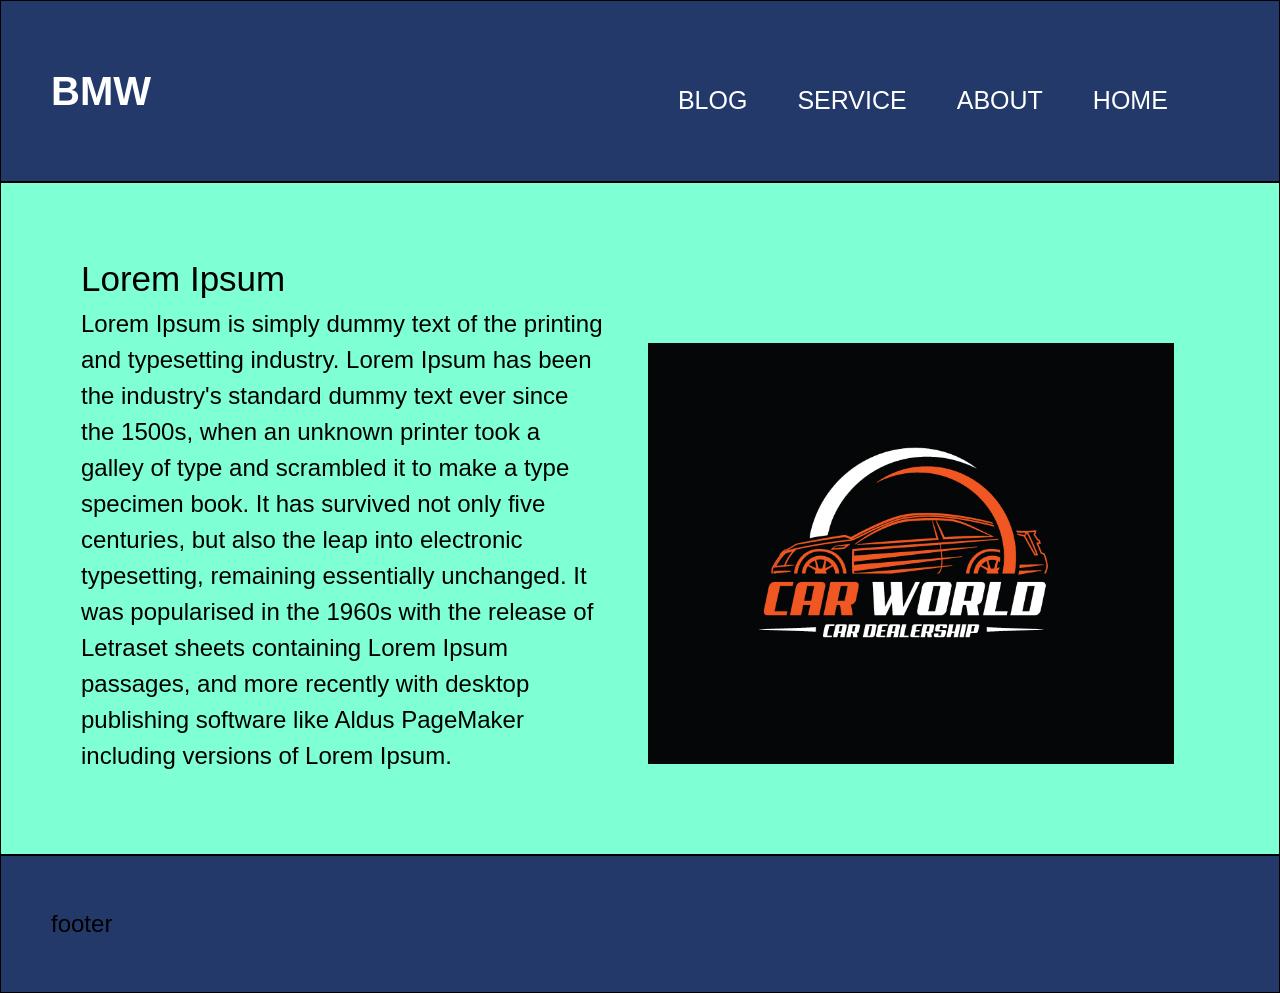
<file: block-BHaaax/index.html>
<!DOCTYPE html>
<html lang="en">
<head>
    <meta charset="UTF-8">
    <meta http-equiv="X-UA-Compatible" content="IE=edge">
    <meta name="viewport" content="width=device-width, initial-scale=1.0">
    <title>Blog Page Exercise</title>
    <link rel="stylesheet" href="style.css">
</head>
<body>
    <header class="header">
        <div class="logo">BMW</div>
           <nav>
               <a class="a" href="#">HOME</a>
               <a class="a" href="#">ABOUT</a>
               <a class="a" href="#">SERVICE</a>
               <a class="a" href="#">BLOG</a>
            </nav>  
    </header>
    <main>
        <div class="article">
            <section class="section1">
                <h2 class="h2">Lorem Ipsum</h2>
                <p>Lorem Ipsum is simply dummy text of the printing and typesetting industry. Lorem Ipsum has been the industry's standard dummy text ever since the 1500s, when an unknown printer took a galley of type and scrambled it to make a type specimen book. It has survived not only five centuries, but also the leap into electronic typesetting, remaining essentially unchanged. It was popularised in the 1960s with the release of Letraset sheets containing Lorem Ipsum passages, and more recently with desktop publishing software like Aldus PageMaker including versions of Lorem Ipsum.</p>
            </section>
            <section class="section2" >
                <img src="L975725-20170505133348.jpg">
            </section>
        </div>
    </main>
    <footer>
        <p>footer</p>
    </footer>   
</body>
</html>
</file>
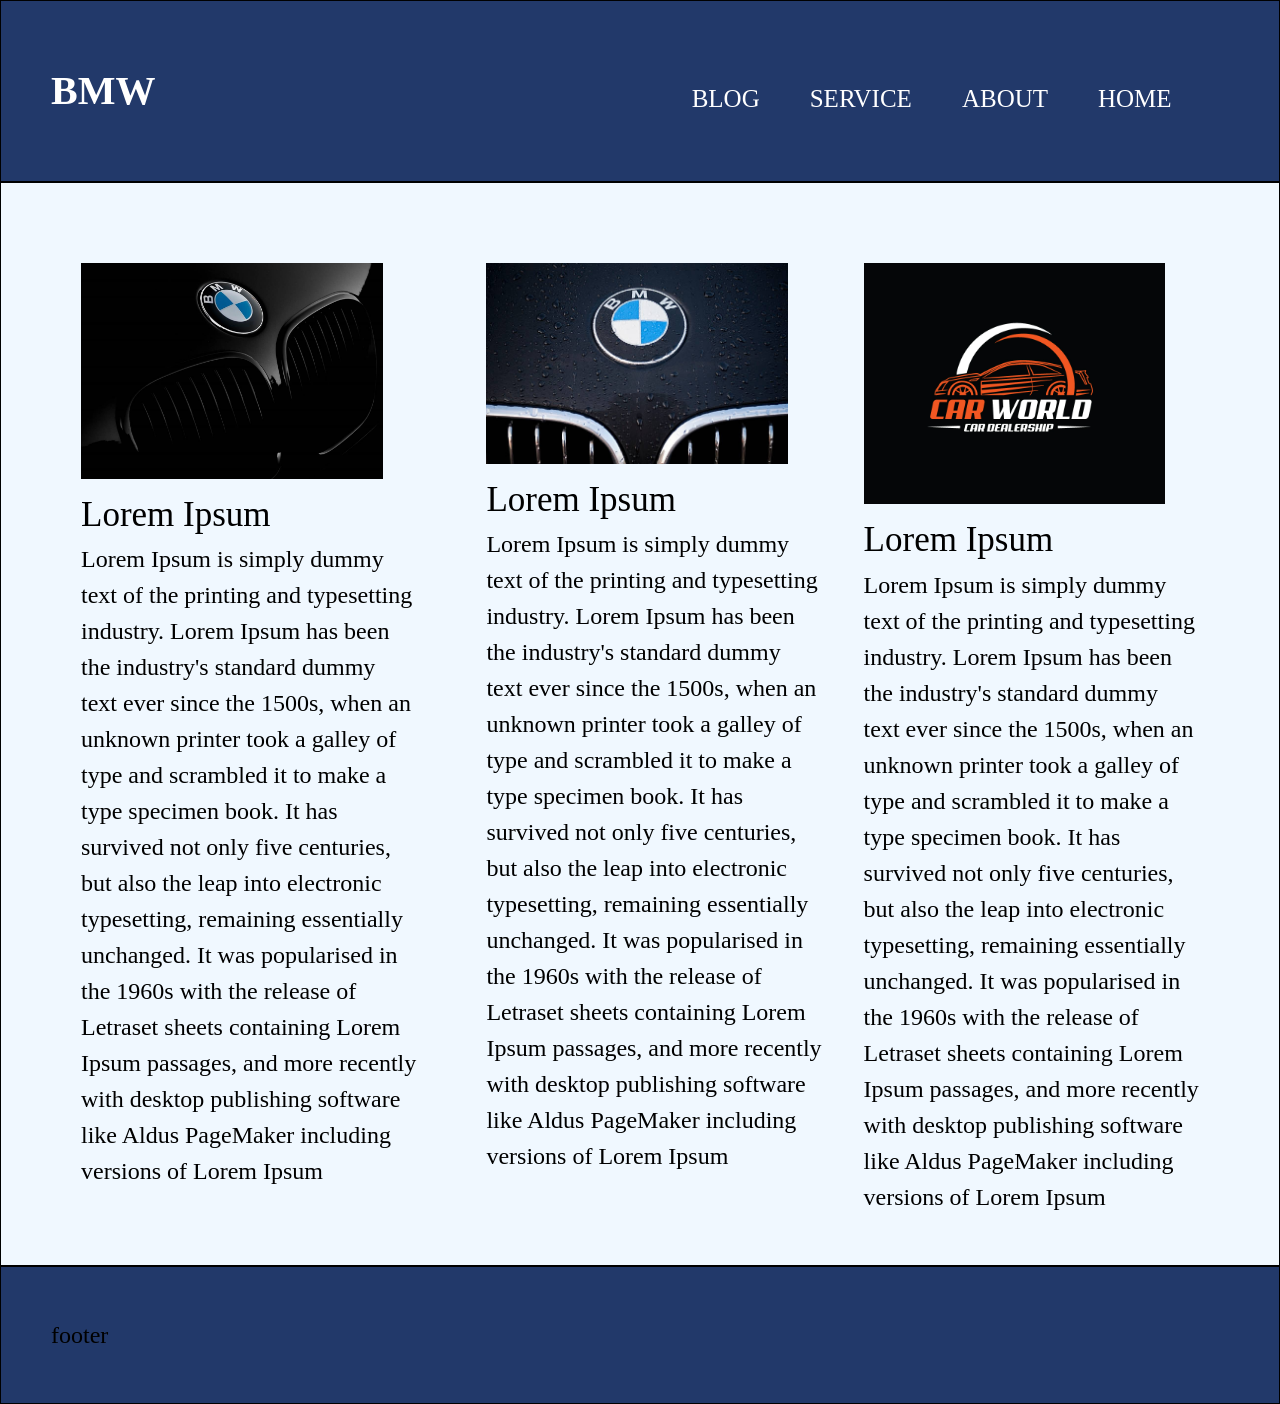
<file: block-BHaaba/index.html>
<!-- ### Exercise 2

1. Create a simple page having a header, main content, and a footer.

2. Inside the header keep the brand name to the left and all the navigation to the right.

3. Inside the main content crate three columns. In each column take one image and a paragraph below the image.
4. Using float is necessary. -->
<!DOCTYPE html>
<html lang="en">
<head>
    <meta charset="UTF-8">
    <meta http-equiv="X-UA-Compatible" content="IE=edge">
    <meta name="viewport" content="width=device-width, initial-scale=1.0">
    <title>Blog Page 2</title>
    <link rel="stylesheet" href="style.css">
</head>
<body>
    <header>
        <div class="logo">BMW</div>
        <nav>
            <a class="a" href="#">HOME</a>
            <a class="a" href="#">ABOUT</a>
            <a class="a" href="#">SERVICE</a>
            <a class="a" href="#">BLOG</a>
        </nav>
    </header>
    <main>
        <div class="clearfix">
        <article class="article">
            <section class="section1">
                <img src="20200501113755295logo-bmw_1176x840.jpg">
                <h2 class="h2">Lorem Ipsum</h2>
                <p>Lorem Ipsum is simply dummy text of the printing and typesetting industry. Lorem Ipsum has been the industry's standard dummy text ever since the 1500s, when an unknown printer took a galley of type and scrambled it to make a type specimen book. It has survived not only five centuries, but also the leap into electronic typesetting, remaining essentially unchanged. It was popularised in the 1960s with the release of Letraset sheets containing Lorem Ipsum passages, and more recently with desktop publishing software like Aldus PageMaker including versions of Lorem Ipsum</p>
            </section>
            <section class="section2">
                <img src="istockphoto-458129961-612x612.jpg">
                <h2 class="h2">Lorem Ipsum</h2>
                <p>Lorem Ipsum is simply dummy text of the printing and typesetting industry. Lorem Ipsum has been the industry's standard dummy text ever since the 1500s, when an unknown printer took a galley of type and scrambled it to make a type specimen book. It has survived not only five centuries, but also the leap into electronic typesetting, remaining essentially unchanged. It was popularised in the 1960s with the release of Letraset sheets containing Lorem Ipsum passages, and more recently with desktop publishing software like Aldus PageMaker including versions of Lorem Ipsum</p>
            </section>
            <section class="section3">
                <img src="L975725-20170505133348.jpg">
                <h2 class="h2">Lorem Ipsum</h2>
                <p>Lorem Ipsum is simply dummy text of the printing and typesetting industry. Lorem Ipsum has been the industry's standard dummy text ever since the 1500s, when an unknown printer took a galley of type and scrambled it to make a type specimen book. It has survived not only five centuries, but also the leap into electronic typesetting, remaining essentially unchanged. It was popularised in the 1960s with the release of Letraset sheets containing Lorem Ipsum passages, and more recently with desktop publishing software like Aldus PageMaker including versions of Lorem Ipsum</p>
            </section>
        </article>
        </div>
    </main>
    <footer>
        <p>footer</p>
    </footer>
</body>
</html>
</file>
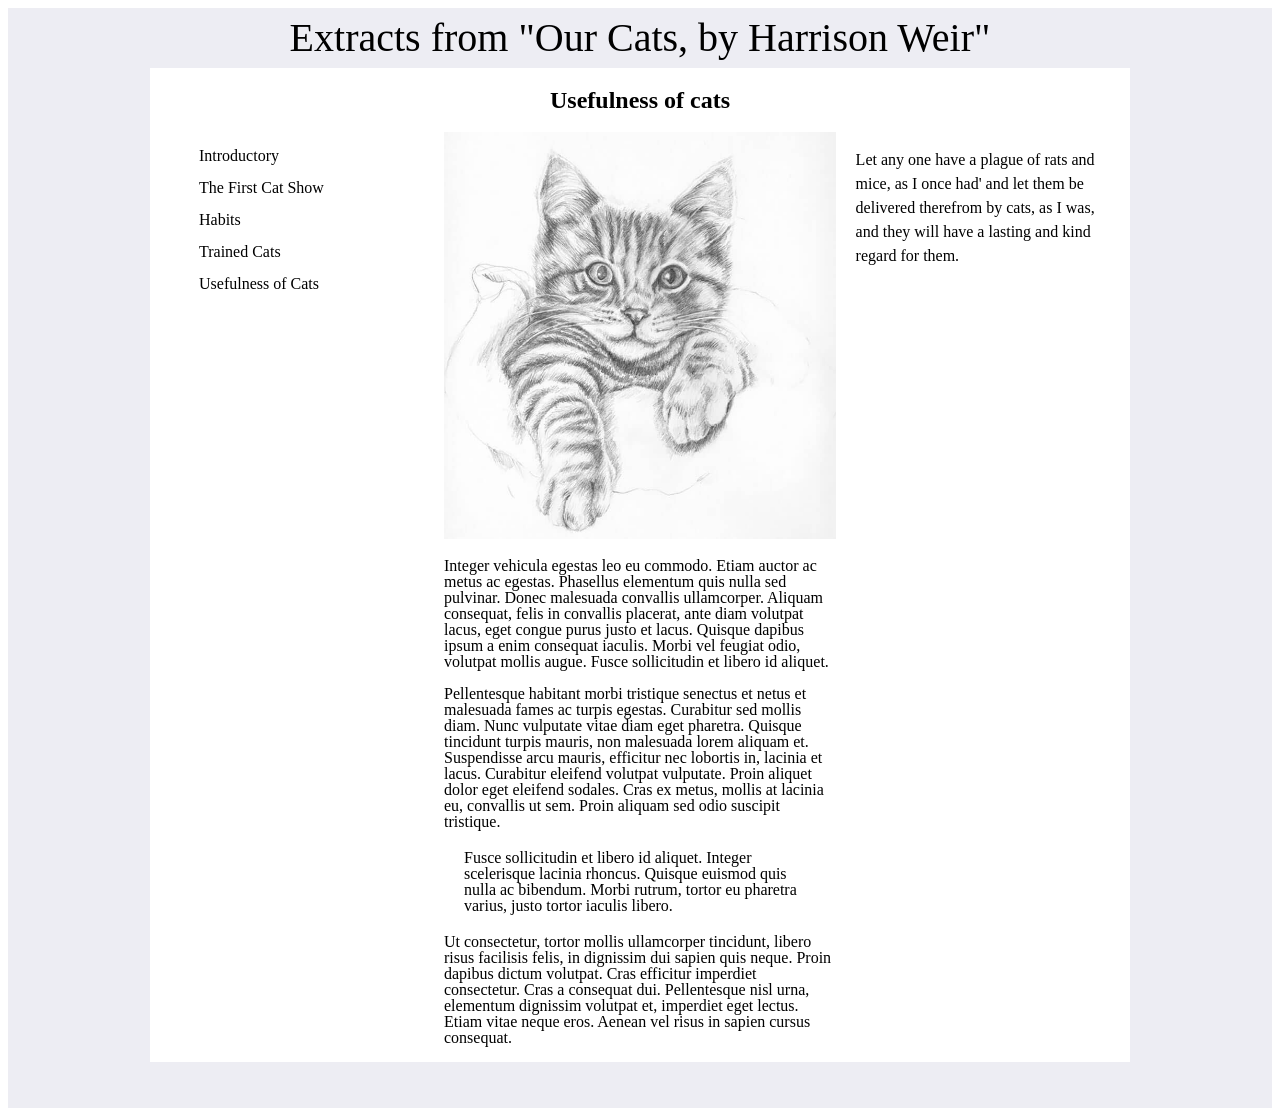
<file: block-BHaabd/index.html>
<!-- 
### Create a page according to the layout shown below

![Positioning Content Exercise 1](https://raw.githubusercontent.com/suraj122/AC-STYLE-images/master/positioning-content/ex-1.png)

- Using CSS resets is necessary.
- Use semantic tags and keep the nesting and indentation proper. -->
<!DOCTYPE html>
<html lang="en">
<head>
    <meta charset="UTF-8">
    <meta http-equiv="X-UA-Compatible" content="IE=edge">
    <meta name="viewport" content="width=device-width, initial-scale=1.0">
    <title>Our Cats</title>
    <link rel="stylesheet" href="style.css">
</head>
<body>
    <div class="container">
    <header class="header">Extracts from "Our Cats, by Harrison Weir"</header>
    <div class="container-child clearfix">
        <h2 class="h2">Usefulness of cats</h2>
        <section class="section1">
        <p>Introductory</p>
        <p>The First Cat Show</p>
        <p>Habits</p>
        <p>Trained Cats</p>
        <p>Usefulness of Cats</p>
        </section>
        <section class="section2">
            <img src="069993775155156b0314acf945e75117.jpg">
            <p>Integer vehicula egestas leo eu commodo. Etiam auctor ac metus ac egestas. Phasellus elementum quis nulla sed pulvinar. Donec malesuada convallis ullamcorper. Aliquam consequat, felis in convallis placerat, ante diam volutpat lacus, eget congue purus justo et lacus. Quisque dapibus ipsum a enim consequat iaculis. Morbi vel feugiat odio, volutpat mollis augue. Fusce sollicitudin et libero id aliquet.</p>
            <p>Pellentesque habitant morbi tristique senectus et netus et malesuada fames ac turpis egestas. Curabitur sed mollis diam. Nunc vulputate vitae diam eget pharetra. Quisque tincidunt turpis mauris, non malesuada lorem aliquam et. Suspendisse arcu mauris, efficitur nec lobortis in, lacinia et lacus. Curabitur eleifend volutpat vulputate. Proin aliquet dolor eget eleifend sodales. Cras ex metus, mollis at lacinia eu, convallis ut sem. Proin aliquam sed odio suscipit tristique.</p>
            <p class="p">Fusce sollicitudin et libero id aliquet. Integer scelerisque lacinia rhoncus. Quisque euismod quis nulla ac bibendum. Morbi rutrum, tortor eu pharetra varius, justo tortor iaculis libero.</p>
            <p>Ut consectetur, tortor mollis ullamcorper tincidunt, libero risus facilisis felis, in dignissim dui sapien quis neque. Proin dapibus dictum volutpat. Cras efficitur imperdiet consectetur. Cras a consequat dui. Pellentesque nisl urna, elementum dignissim volutpat et, imperdiet eget lectus. Etiam vitae neque eros. Aenean vel risus in sapien cursus consequat.</p>
        </section>
        <section class="section3">
            <p>Let any one have a plague of rats and mice, as I once had' and let them be delivered therefrom by cats, as I was, and they will have a lasting and kind regard for them.</p>
        </section>
    </div>
    </div>
</body>

</html>
</file>
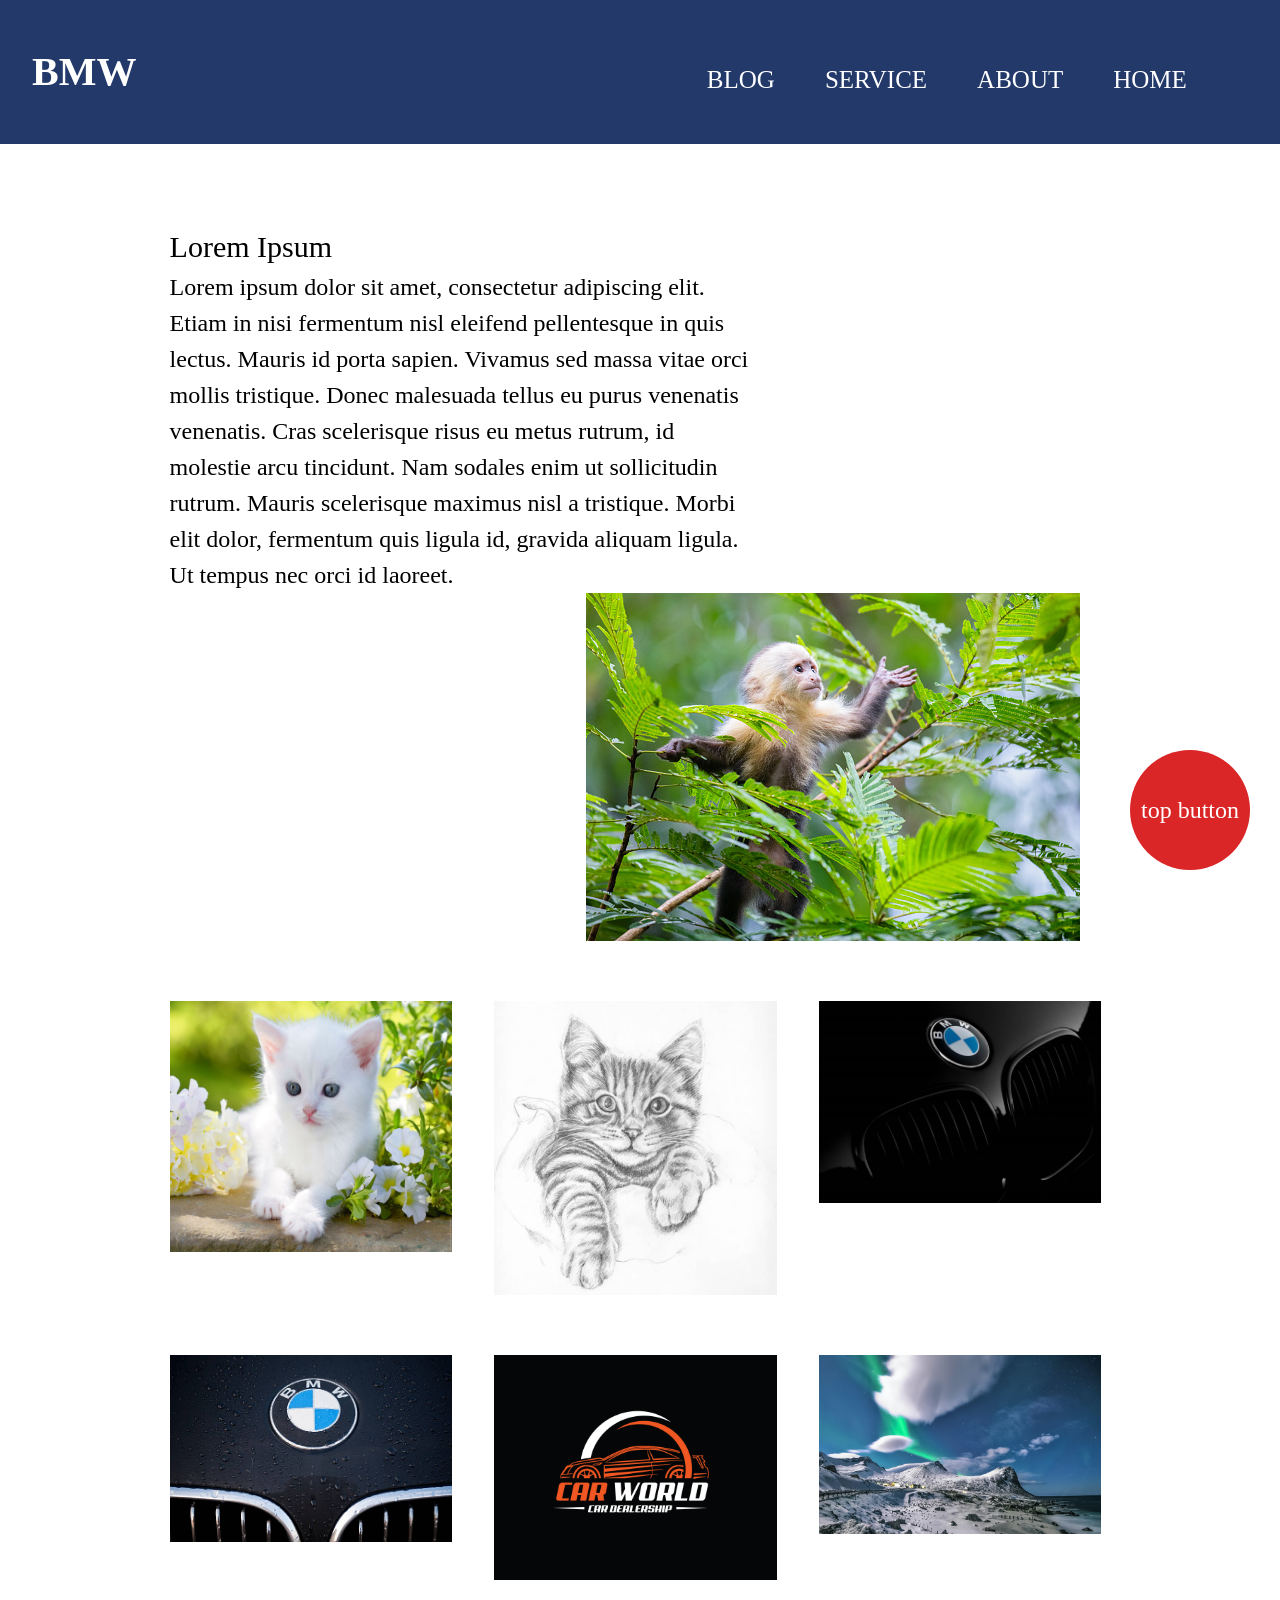
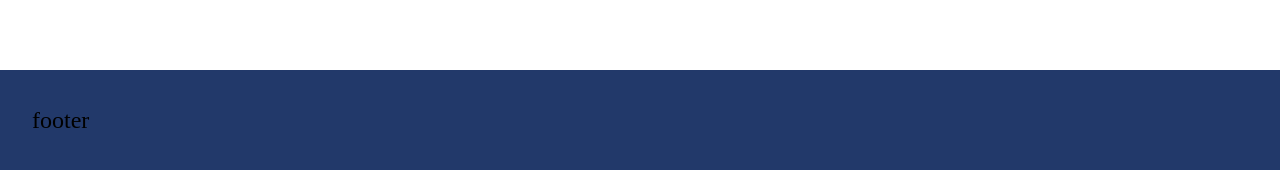
<file: block-BHaabg/index.html>
<!-- ### Exercise

1. Create a simple page having a header, main content, and a footer.

2. Inside the header keep the logo to the left and all the navigation to the right.

3. The header must be fixed at the top of the page.

4. Inside the main content take an article section having two columns. In the first column put a heading and some introductory text of the article and in the second column take an image.

5. After the article section, take a gallery section, in which there will be two rows and in both the row there will be three columns. Each column must have a different image.

6. After the gallery section footer will come.

7. Take a circular button at the right bottom corner of the page and keep its position fixed. The button should always take to the top of the page once clicked. -->

<!DOCTYPE html>
<html lang="en">
<head>
    <meta charset="UTF-8">
    <meta http-equiv="X-UA-Compatible" content="IE=edge">
    <meta name="viewport" content="width=device-width, initial-scale=1.0">
    <title>Gallery layout</title>
    <link rel="stylesheet" href="style.css">
</head>
<body id="top">
    <header>
       <div class="logo">BMW</div>
       <nav>
        <a class="a" href="#">HOME</a>
        <a class="a" href="#">ABOUT</a>
        <a class="a" href="#">SERVICE</a>
        <a class="a" href="#">BLOG</a>
       </nav>
    </header>
    <main>
        <div class="container1 clearfix">
         <section class="section-1">
            <h2 class="h2">Lorem Ipsum</h2>
            <p>Lorem ipsum dolor sit amet, consectetur adipiscing elit. Etiam in nisi fermentum nisl eleifend pellentesque in quis lectus. Mauris id porta sapien. Vivamus sed massa vitae orci mollis tristique. Donec malesuada tellus eu purus venenatis venenatis. Cras scelerisque risus eu metus rutrum, id molestie arcu tincidunt. Nam sodales enim ut sollicitudin rutrum. Mauris scelerisque maximus nisl a tristique. Morbi elit dolor, fermentum quis ligula id, gravida aliquam ligula. Ut tempus nec orci id laoreet.</p>
         </section>
         <section class="section-2 ">
            <img src="istockphoto-1090081372-170667a.jpg">
         </section>
        </div>
        <section class="section3">
        <div class="container2 clearfix">
            <div class="column-1">
              <img src="1657593631_2-papik-pro-p-beautiful-cute-cats-2.jpg" class="img-1">
            </div>
            <div class="column-2">
              <img src="069993775155156b0314acf945e75117.jpg" class="img-1">
            </div>
            <div class="column-3">
              <img src="20200501113755295logo-bmw_1176x840.jpg" class="img-1">
            </div>
        </div>
        </section>
        <section class="section4">
            <div class="container3 clearfix">
                <div class="column-4">
                    <img src="istockphoto-458129961-612x612.jpg" class="img-1">
                </div>
                <div class="column-5">
                    <img src="L975725-20170505133348.jpg" class="img-1">
                </div>
                <div class="column-6">
                    <img src="pexels-stein-egil-liland-3408744.jpg" class="img-1">
                </div>
            </div>
        </section>
        <section class="section-5">
        <a href="#top" class="btn">top button</a>
        </section>
    </main>
       <footer>
        <p>footer</p>
       </footer>
</body>
</html>
</file>
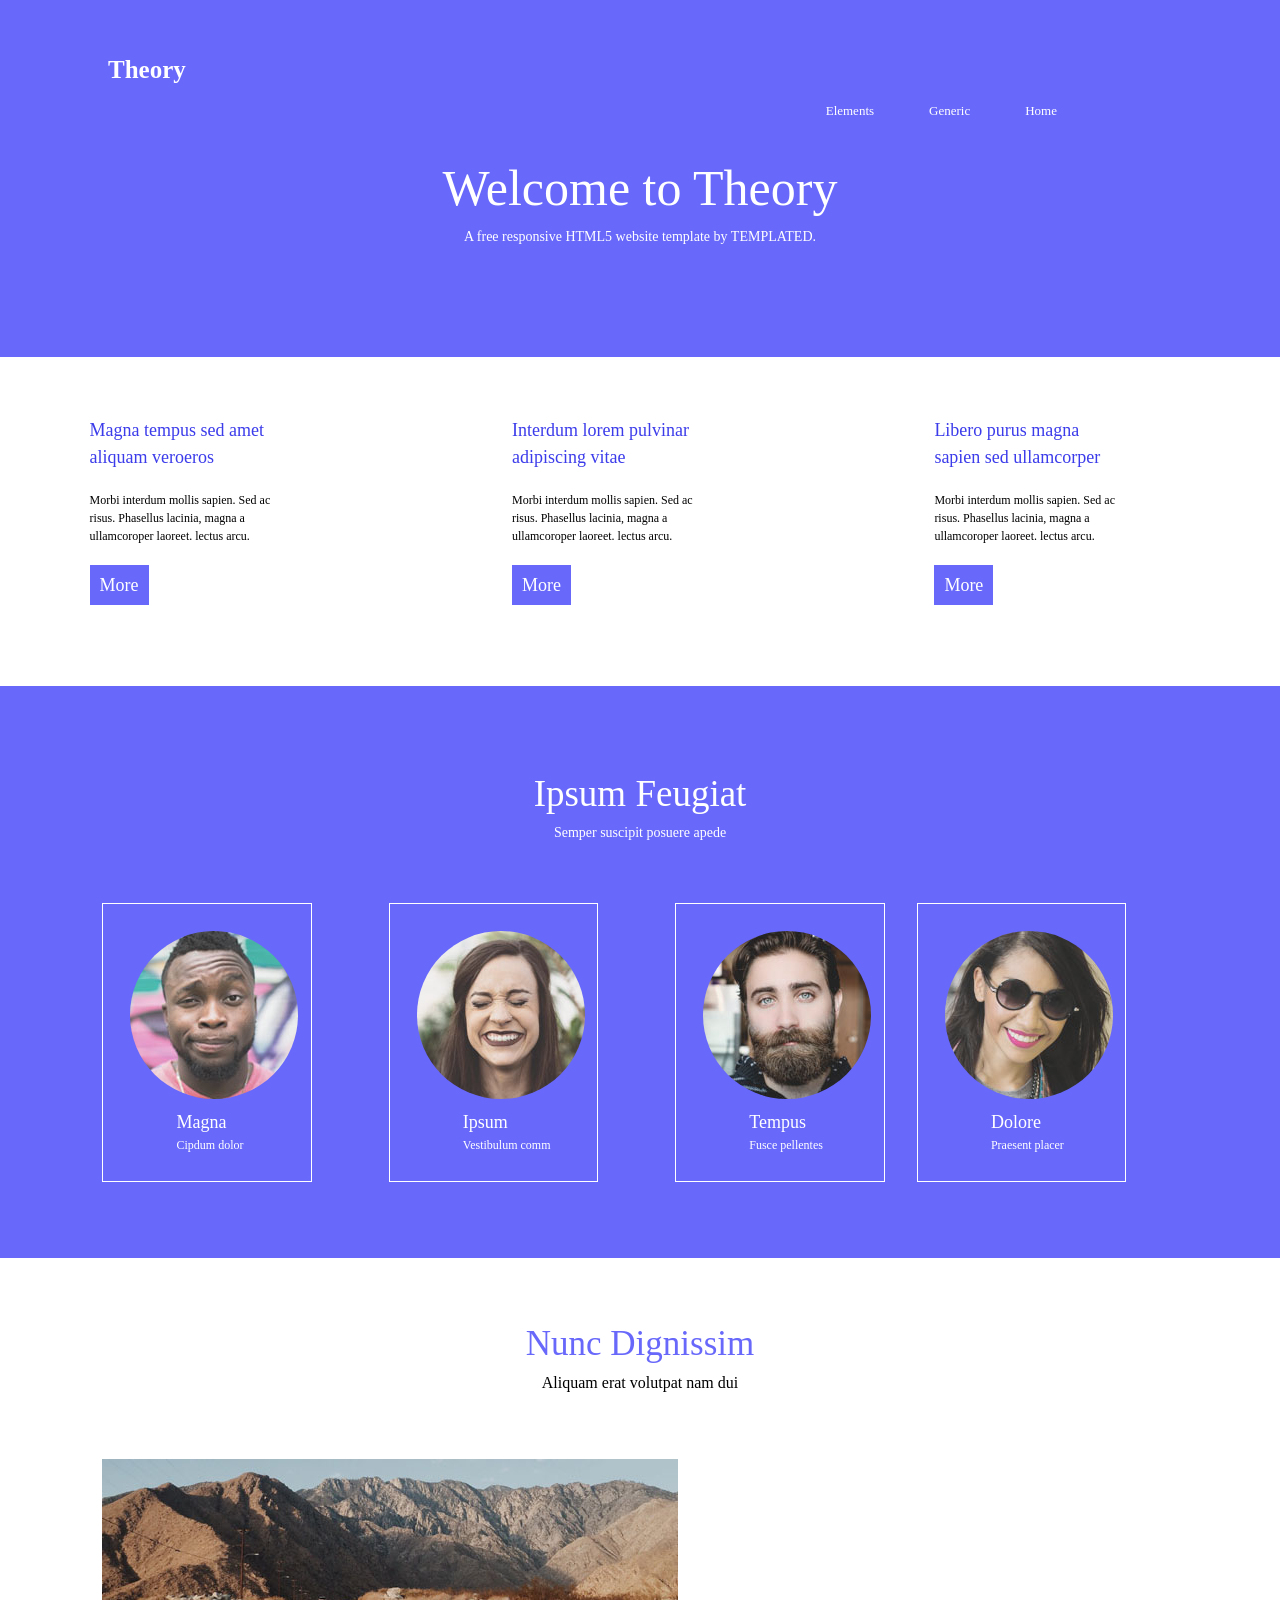
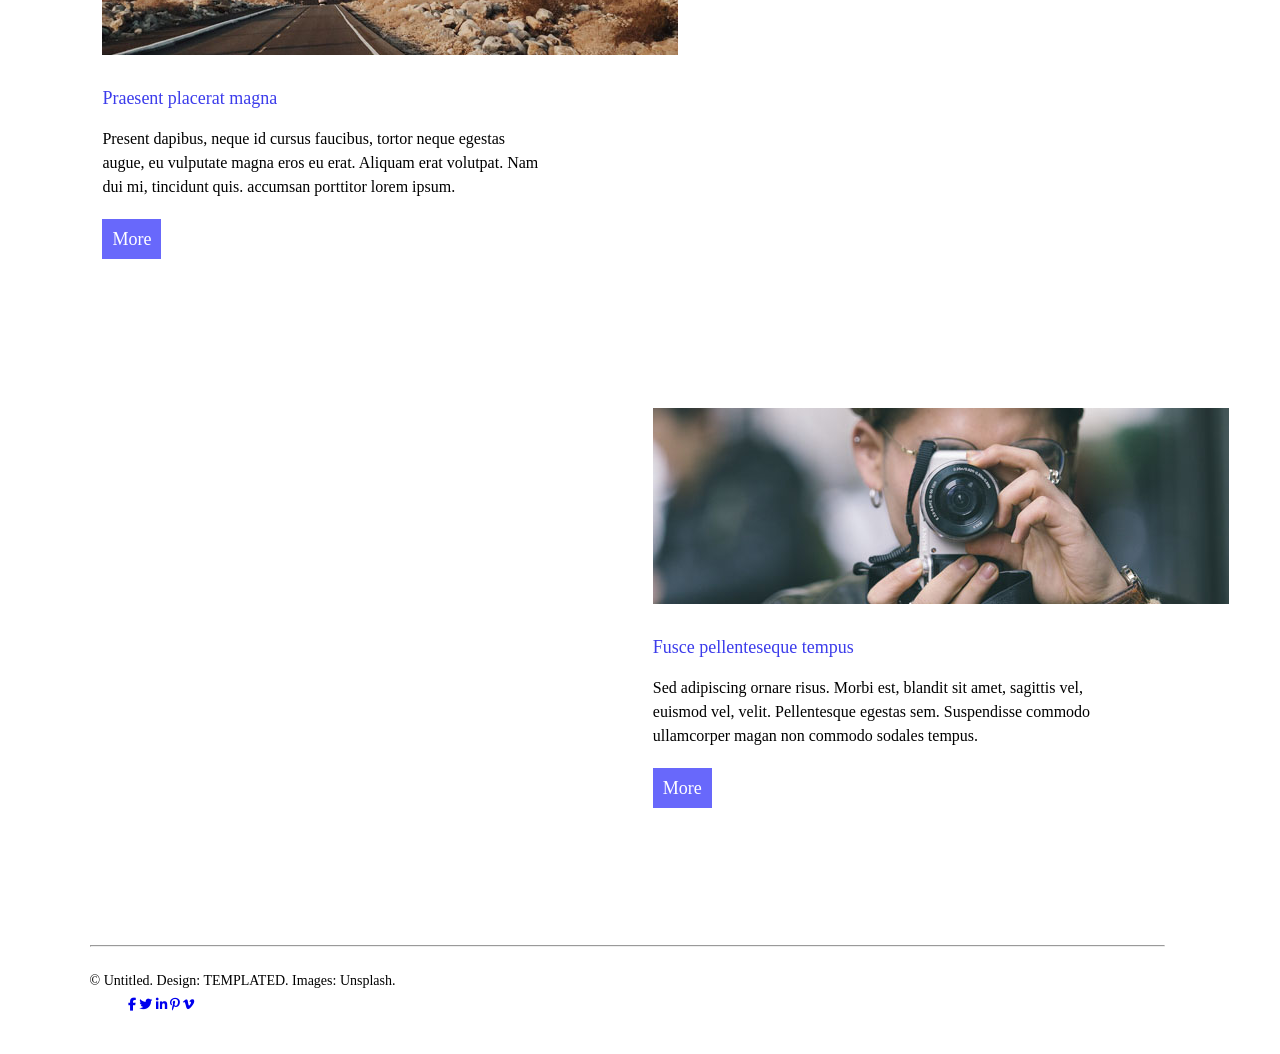
<file: block-BHaabh/index.html>
<!-- 
### Create a page according to the layout shown below

![Positioning Content Exercise 2](https://raw.githubusercontent.com/suraj122/AC-STYLE-images/master/positioning-content/ex-2.png)

- Using CSS resets is necessary.
- Use semantic tags and keep the nesting and indentation proper. -->
<!DOCTYPE html>
<html lang="en">
<head>
    <meta charset="UTF-8">
    <meta http-equiv="X-UA-Compatible" content="IE=edge">
    <meta name="viewport" content="width=device-width, initial-scale=1.0">
    <title>Positioning Layout</title>
    <link rel="stylesheet" href="style.css">
    <link rel="stylesheet" href="https://cdnjs.cloudflare.com/ajax/libs/font-awesome/6.1.2/css/all.min.css">
</head>
<body>
    <div class="container-1">
  <header>
     <h1 class="h1">Theory</h1>
     <nav>
     <a class="a" href="#">Home</a>
     <a class="a" href="#">Generic</a>
     <a class="a" href="#">Elements</a>
     </nav>
     <h2 class="h2">Welcome to Theory</h2>
     <p class="p1">A free responsive HTML5 website template by TEMPLATED.</p>
  </header> 
    <main>
        <div class="container-2 clearfix">
            <section class="section-1">
                <h3 class="h3">Magna tempus sed amet aliquam veroeros</h3>
                <p class="text">Morbi interdum mollis sapien. Sed ac risus. Phasellus lacinia, magna a ullamcoroper laoreet. lectus arcu.</p>
                <a class="more" href="#">More</a>
            </section>
            <section class="section-2">
                <h3 class="h3">Interdum lorem pulvinar adipiscing vitae</h3>
                <p class="text">Morbi interdum mollis sapien. Sed ac risus. Phasellus lacinia, magna a ullamcoroper laoreet. lectus arcu.</p>
                <a class="more" href="#">More</a>
            </section>
            <section class="section-3">
                <h3 class="h3">Libero purus magna sapien sed ullamcorper</h3>
                <p class="text">Morbi interdum mollis sapien. Sed ac risus. Phasellus lacinia, magna a ullamcoroper laoreet. lectus arcu.</p>
                <a class="more" href="#">More</a>
            </section>
        </div>
        <div class="container-3">
            <h3 class="p2">Ipsum Feugiat</h3>
            <p class="p1">Semper suscipit posuere apede</p>
            <div class="boxes clearfix">
                <div class="box1">
                <div class="img-1">
                   <img src="pic03.jpg">
                   <h3 class="h4">Magna</h3>
                   <p class="p3">Cipdum dolor</p>
                </div>
                </div>
                <div class="box2">
                <div class="img-2">
                   <img src="pic04.jpg">
                   <h3 class="h4">Ipsum</h3>
                   <p class="p3">Vestibulum comm</p>
                </div>
                </div>
                <div class="box3">
                <div class="img-3">
                   <img src="pic05.jpg">
                   <h3 class="h4">Tempus</h3>
                   <p class="p3">Fusce pellentes</p>
                </div>
                </div>
                <div class="box4">
                <div class="img-4">
                   <img src="pic06.jpg">
                   <h3 class="h4">Dolore</h3>
                   <p class="p3">Praesent placer</p>
                </div>
                </div>
            </div>
        </div>
        <div class="container-4 clearfix">
            <h3 class="h5">Nunc Dignissim</h3>
            <p class="p4">Aliquam erat volutpat nam dui</p>
            <div class="img-5">
            <img src="pic01.jpg" class="img2">
            <h3 class="h6">Praesent placerat magna</h3>
            <p class="p5">Present dapibus, neque id cursus faucibus, tortor neque egestas augue, eu vulputate magna eros eu erat. Aliquam erat volutpat. Nam dui mi, tincidunt quis. accumsan porttitor lorem ipsum.</p>
            <a class="more" href="#">More</a>
            </div>
            <div class="img-6">
            <img src="pic02.jpg" class="img2">
            <h3 class="h6">Fusce pellenteseque tempus</h3>
            <p class="p5">Sed adipiscing ornare risus. Morbi est, blandit sit amet, sagittis vel, euismod vel, velit. Pellentesque egestas sem. Suspendisse commodo ullamcorper magan non commodo sodales tempus.</p>
            <a class="more" href="#">More</a>
            </div>
        </div>
    </main>
    <footer class="footer">
        <div class="conytainer-5 clearfix">
          <hr>
            <small class="small">
                &COPY; Untitled. Design: TEMPLATED. Images: Unsplash.
            </small>
            <nav class="nav-2">
              <a href="#"><i class="fa-brands fa-facebook-f"></i></a>
              <a href="#"><i class="fa-brands fa-twitter"></i></a>
              <a href="#"><i class="fa-brands fa-linkedin-in"></i></a>
              <a href="#"><i class="fa-brands fa-pinterest-p"></i></a>
              <a href="#"><i class="fa-brands fa-vimeo-v"></i></a>
            </nav>
        </div>
    </footer>
    </div>
</body>
</html>
</file>
<file: block-BHaaax/style.css>
/*custom reset*/
/* http://meyerweb.com/eric/tools/css/reset/ 
   v2.0 | 20110126
   License: none (public domain)
*/

html, body, div, span, applet, object, iframe,
h1, h2, h3, h4, h5, h6, p, blockquote, pre,
a, abbr, acronym, address, big, cite, code,
del, dfn, em, img, ins, kbd, q, s, samp,
small, strike, strong, sub, sup, tt, var,
b, u, i, center,
dl, dt, dd, ol, ul, li,
fieldset, form, label, legend,
table, caption, tbody, tfoot, thead, tr, th, td,
article, aside, canvas, details, embed, 
figure, figcaption, footer, header, hgroup, 
menu, nav, output, ruby, section, summary,
time, mark, audio, video {
	margin: 0;
	padding: 0;
	border: 0;
	font-size: 100%;
	font: inherit;
	vertical-align: baseline;
}
/* HTML5 display-role reset for older browsers */
article, aside, details, figcaption, figure, 
footer, header, hgroup, menu, nav, section {
	display: block;
}
body {
	line-height: 1;
}
ol, ul {
	list-style: none;
}
blockquote, q {
	quotes: none;
}
blockquote:before, blockquote:after,
q:before, q:after {
	content: '';
	content: none;
}
table {
	border-collapse: collapse;
	border-spacing: 0;
}
/*custom style*/
body {
    background-color: aliceblue;
    font-family: "Open Sans", sans-serif;
    line-height: 1.5;
    font-size: 24px;
    color: #fff;
}
header,main,footer {
    padding: 50px;
    border: 1px solid;
    color: #000;
}
main {
    background-color: aquamarine;
    padding-top:40px;
}
header, footer {
    background-color: #22396A;
}
.logo {
    font-size: 40px;
    color: white;
    line-height: 80px;
    font-weight: bold;
    display: inline-block;
}
.a {
    float: right;
    margin-right: 50px;
    line-height: 10px;
    text-decoration: none;
    color: white;
    font-size: 25px;
}
nav {
    display: inline-block;
    width: 90%;
}
.h2 {
    font-size: 35px;
}
.article {
    margin: 30px;
}
.section1 {
    display: inline-block;
    width: 47%;
}
.section2 {
    display: inline-block;
    width: 47%;

}
img {
    width: 100%;
    margin-left: 35px;
}
</file>
<file: block-BHaaba/style.css>
/*custom reset*/
/* http://meyerweb.com/eric/tools/css/reset/ 
   v2.0 | 20110126
   License: none (public domain)
*/

html, body, div, span, applet, object, iframe,
h1, h2, h3, h4, h5, h6, p, blockquote, pre,
a, abbr, acronym, address, big, cite, code,
del, dfn, em, img, ins, kbd, q, s, samp,
small, strike, strong, sub, sup, tt, var,
b, u, i, center,
dl, dt, dd, ol, ul, li,
fieldset, form, label, legend,
table, caption, tbody, tfoot, thead, tr, th, td,
article, aside, canvas, details, embed, 
figure, figcaption, footer, header, hgroup, 
menu, nav, output, ruby, section, summary,
time, mark, audio, video {
	margin: 0;
	padding: 0;
	border: 0;
	font-size: 100%;
	font: inherit;
	vertical-align: baseline;
}
/* HTML5 display-role reset for older browsers */
article, aside, details, figcaption, figure, 
footer, header, hgroup, menu, nav, section {
	display: block;
}
body {
	line-height: 1;
}
ol, ul {
	list-style: none;
}
blockquote, q {
	quotes: none;
}
blockquote:before, blockquote:after,
q:before, q:after {
	content: '';
	content: none;
}
table {
	border-collapse: collapse;
	border-spacing: 0;
}
/*custom style*/
body {
    background-color: aliceblue;
    font-family: "Open Sans" sans-serif;
    line-height: 1.5;
    font-size: 24px;
    color: #fff;
}
header, main, footer {
    padding: 50px;
    border: 1px solid;
    color: #000;
}
header, footer {
    background-color: #22396A;
}
.logo {
    font-size: 40px;
    color: white;
    line-height: 80px;
    font-weight: bold;
    display: inline-block;
}
.a {
    float: right;
    margin-right: 50px;
    line-height: 10px;
    text-decoration: none;
    color: white;
    font-size: 25px;
}
nav {
    display: inline-block;
    width: 90%;
}
.h2 {
    font-size: 35px;
}
.article {
    margin: 30px;
}
.clearfix::before, .clearfix::after {
    content: "";
    display: table;
}
.clearfix::after {
    clear: both;
}
.section1 {
    float: left;
    width: 30%;
}
.section2 {
    float: left;
    width: 30%;
    margin-left: 70px;
}
.section3 {
    float: right;
    width: 30%;
}
img {
    width: 90%;
}
</file>
<file: block-BHaabd/style.css>
/*custom reset*/
* http://meyerweb.com/eric/tools/css/reset/ 
v2.0 | 20110126
License: none (public domain)
*/

html, body, div, span, applet, object, iframe,
h1, h2, h3, h4, h5, h6, p, blockquote, pre,
a, abbr, acronym, address, big, cite, code,
del, dfn, em, img, ins, kbd, q, s, samp,
small, strike, strong, sub, sup, tt, var,
b, u, i, center,
dl, dt, dd, ol, ul, li,
fieldset, form, label, legend,
table, caption, tbody, tfoot, thead, tr, th, td,
article, aside, canvas, details, embed, 
figure, figcaption, footer, header, hgroup, 
menu, nav, output, ruby, section, summary,
time, mark, audio, video {
 margin: 0;
 padding: 0;
 border: 0;
 font-size: 100%;
 font: inherit;
 vertical-align: baseline;
}
/* HTML5 display-role reset for older browsers */
article, aside, details, figcaption, figure, 
footer, header, hgroup, menu, nav, section {
 display: block;
}
body {
 line-height: 1;
}
ol, ul {
 list-style: none;
}
blockquote, q {
 quotes: none;
}
blockquote:before, blockquote:after,
q:before, q:after {
 content: '';
 content: none;
}
table {
 border-collapse: collapse;
 border-spacing: 0;
}
/*custom style*/
.container {
    background-color: rgb(237, 237, 243);
    height: 1100px;
}
.header {
    font-size: 40px;
    text-align: center;
    padding: 10px;
}
.container-child {
    background-color: white;
    width: 980px;
    margin: 0 auto;
}
.h2 {
    text-align: center;
}
.section1 {
    float: left;
    width: 25%;
    margin-left: 5%;
}
.section2 {
    float: left;
    width: 40%;
}
.section3 {
    float: right;
    width: 25%;
    margin-right: 3%;
    line-height: 1.5;
}
.clearfix::before, .clearfix::after {
    content: "";
    display: table;
}
.clearfix::after {
    clear: both;
}
img {
    width: 100%;
}
.p {
    margin: 20px;
}
</file>
<file: block-BHaabg/style.css>
/*custom reset*/
/* http://meyerweb.com/eric/tools/css/reset/ 
   v2.0 | 20110126
   License: none (public domain)
*/

html, body, div, span, applet, object, iframe,
h1, h2, h3, h4, h5, h6, p, blockquote, pre,
a, abbr, acronym, address, big, cite, code,
del, dfn, em, img, ins, kbd, q, s, samp,
small, strike, strong, sub, sup, tt, var,
b, u, i, center,
dl, dt, dd, ol, ul, li,
fieldset, form, label, legend,
table, caption, tbody, tfoot, thead, tr, th, td,
article, aside, canvas, details, embed, 
figure, figcaption, footer, header, hgroup, 
menu, nav, output, ruby, section, summary,
time, mark, audio, video {
	margin: 0;
	padding: 0;
	border: 0;
	font-size: 100%;
	font: inherit;
	vertical-align: baseline;
}
/* HTML5 display-role reset for older browsers */
article, aside, details, figcaption, figure, 
footer, header, hgroup, menu, nav, section {
	display: block;
}
body {
	line-height: 1;
}
ol, ul {
	list-style: none;
}
blockquote, q {
	quotes: none;
}
blockquote:before, blockquote:after,
q:before, q:after {
	content: '';
	content: none;
}
table {
	border-collapse: collapse;
	border-spacing: 0;
}
/*custom style*/
body {
    background-color: aliceblue;
    font-family: "Open Sans" sans-serif;
    line-height: 1.5;
    font-size:24px;
    color:#fff;
}
header,main, footer {
    padding: 50px;
    color: #000;
}
main {
    background-color: white;
    padding: 30px;
}
header, footer {
    background-color: #22396A;
    padding: 32px;
}
.logo {
    font-size: 40px;
    color: white;
    line-height: 80px;
    font-weight: bold;
    display: inline-block;
}
.a {
    float: right;
    margin-right: 50px;
    line-height: 10px;
    text-decoration: none;
    color: white;
    font-size: 25px;
}
nav {
    display: inline-block;
    width: 90%;
}
.h2 {
    font-size: 30px;
}
.container1{
    margin-bottom: 30px;
    margin: 50px;
}
.section-1 {
    width: 580px;
    float: left;
    margin-left: 8%;
}
.section-2 {
    width: 580px;
    float: right;
    margin-right: 3%;
}
.clearfix::before, .clearfix::after {
    content: "";
    display: table;
}
.clearfix::after {
    clear: both;
}
.column-1 {
    width: 28%;
    float: left;
    margin-left: 8%;
}
.column-2 {
    width: 28%;
    float: left;
    margin-left: 1%;
}
.column-3 {
    width: 28%;
    float: right;
    margin-right: 6%;
}
.clearfix::before, .clearfix::after {
    contain: "";
    display: table;
}
.clearfix::after {
    clear: both;
}
.img-1 {
    width: 90%;
}
.container2 {
    margin-bottom: 30px;
    margin: 50px;
}
.container3 {
    margin-bottom: 30px;
    margin: 50px;
}
.column-4 {
    width: 28%;
    float: left;
    margin-left: 8%;
}
.column-5 {
    width: 28%;
    float: left;
    margin-left: 1%;
}
.column-6 {
    width: 28%;
    float: right;
    margin-right: 6%;
}
.section-5 {
    position: relative;
}
.btn { 
    position: fixed;
    right: 30px;
    bottom:30px ;
    width: 120px;
    height: 120px;
    line-height: 120px;
    border-radius: 50%;
    background-color: rgb(218, 38, 38);
    text-decoration: none;
    text-align: center;
    color: white;
}
</file>
<file: block-BHaabh/style.css>
/*custom reset*/
/* http://meyerweb.com/eric/tools/css/reset/ 
   v2.0 | 20110126
   License: none (public domain)
*/

html, body, div, span, applet, object, iframe,
h1, h2, h3, h4, h5, h6, p, blockquote, pre,
a, abbr, acronym, address, big, cite, code,
del, dfn, em, img, ins, kbd, q, s, samp,
small, strike, strong, sub, sup, tt, var,
b, u, i, center,
dl, dt, dd, ol, ul, li,
fieldset, form, label, legend,
table, caption, tbody, tfoot, thead, tr, th, td,
article, aside, canvas, details, embed, 
figure, figcaption, footer, header, hgroup, 
menu, nav, output, ruby, section, summary,
time, mark, audio, video {
	margin: 0;
	padding: 0;
	border: 0;
	font-size: 100%;
	font: inherit;
	vertical-align: baseline;
}
/* HTML5 display-role reset for older browsers */
article, aside, details, figcaption, figure, 
footer, header, hgroup, menu, nav, section {
	display: block;
}
body {
	line-height: 1;
}
ol, ul {
	list-style: none;
}
blockquote, q {
	quotes: none;
}
blockquote:before, blockquote:after,
q:before, q:after {
	content: '';
	content: none;
}
table {
	border-collapse: collapse;
	border-spacing: 0;
}
/*custom style*/
body {
    background-color: aliceblue;
    font-family: "Open Sans" sans-serif; 
    line-height: 1.5;
    font-size: 24px;
    color: #fff;
}
header {
    padding:50px ;
    color: #000;
}
main {
    background-color: white;
}
header {
    background-color: rgb(104, 104, 251);
}
.h1 {
    font-size: 25px;
    line-height: 40px;
    color: white;
    font-weight: bold;
    display: inline-block;
    margin-left: 58px;
}
.a {
    float: right;
    margin-right: 55px;
    line-height: 10px;
    text-decoration: none;
    color: white;
    font-size: 13px;
}
nav {
    display: inline-block;
    width: 90%;
}
.h2 {
    color: white;
    font-weight: 100;
    font-size: 50px;
    text-align: center;
    margin-top: 25px;
}
.p1 {
    color: white;
    text-align: center;
    font-size: 14px;
    margin-bottom: 60px;
}
.h3 {
    color: rgb(60, 60, 235);
    font-size: 18px;
    margin-top: 60px;
}
.text {
    color: #000;
    font-size: 12px;
    margin-top: 20px;
}
.section-1 {
    width: 15%;
    float: left;
    margin-left: 7%;
    font-size: 18px;
}
.section-2 {
    width: 15%;
    float: left;
    margin-left: 18%;
    font-size: 18px;
}
.section-3 {
    width: 15%;
    float: left;
    margin-left: 18%;
    font-size: 18px;
}
.clearfix::before, .clearfix::after {
    content: "";
    display: table;
}
.clearfix::after {
    clear: both;
}
.more {
    color: white;
    font-size: 18px;
    text-decoration: none;
    background-color: rgb(104, 104, 251) ;
    padding:10px ;
    line-height: 4.5;
}
.container-3 {
    background-color: rgb(104, 104, 251);
}
.p2 {
    color: white;
    font-size: 37px;
    text-align: center;
    margin-top: 60px;
    padding-top: 80px;
}
img {
    border-radius: 50%;
    display: inline-block;
}
.p3 {
   font-size: 12px;
   color: white;
   margin-left: 30%;
}
.h4 {
    color: #fff;
    font-size: 18px;
    margin-left: 30%;
}
.clearfix::before, .clearfix::after {
    content: "";
    display: table;
}
.clearfix::after {
    clear: both;
}
.img-1 {
    float: left;
    width: 12%;
    margin-left: 8%;
    border:1px solid white;
    padding: 27px;
    margin-bottom: 6%;
}
.img-2 {
    float: left;
    width: 12%;
    margin-left:6%;
    border:1px solid white ;
    padding: 27px;
    margin-bottom: 6%;
}
.img-3 {
    float: left;
    width: 12%;
    margin-left: 6%;
    border: 1px solid white;
    padding: 27px;
    margin-bottom: 6%;
}
.img-4 {
    float: right;
    width: 12%;
    margin-right: 12%;
    border: 1px solid white;
    padding: 27px;
    margin-bottom: 6%;
}
.container-4 {
    background-color: white;
}
.h5 {
    font-size: 35px;
    text-align: center; 
    color: rgb(104, 104, 251);
    margin-top: 60px;
}
.p4 {
    font-size: 16px;
    color: #000;
    text-align: center;
}
.img-5 {
    float: left;
    width: 35%;
    margin-left: 3%;
    padding: 64px;
}
.img-6 {
    float: right;
    width:35% ;
    margin-right: 9%;
    padding: 64px;
}
.img2 {
    border-radius: 0%;
}
.h6 {
    color: rgb(60, 60, 235);
    font-size: 18px;
    margin-top: 20px;
}
.p5 {
    color: #000;
    font-size: 16px;
    margin-top: 15px;
}
hr {
    margin-left: 7%;
    margin-right: 9%;
}
.footer {
    background-color: white;
    padding: 40px 0;
    
}
.small {
    color: #000;
    margin-left: 7%;
    font-size: 14px;
}
.nav-2 {
    float: right;
    font-size: 13px;
}
</file>
